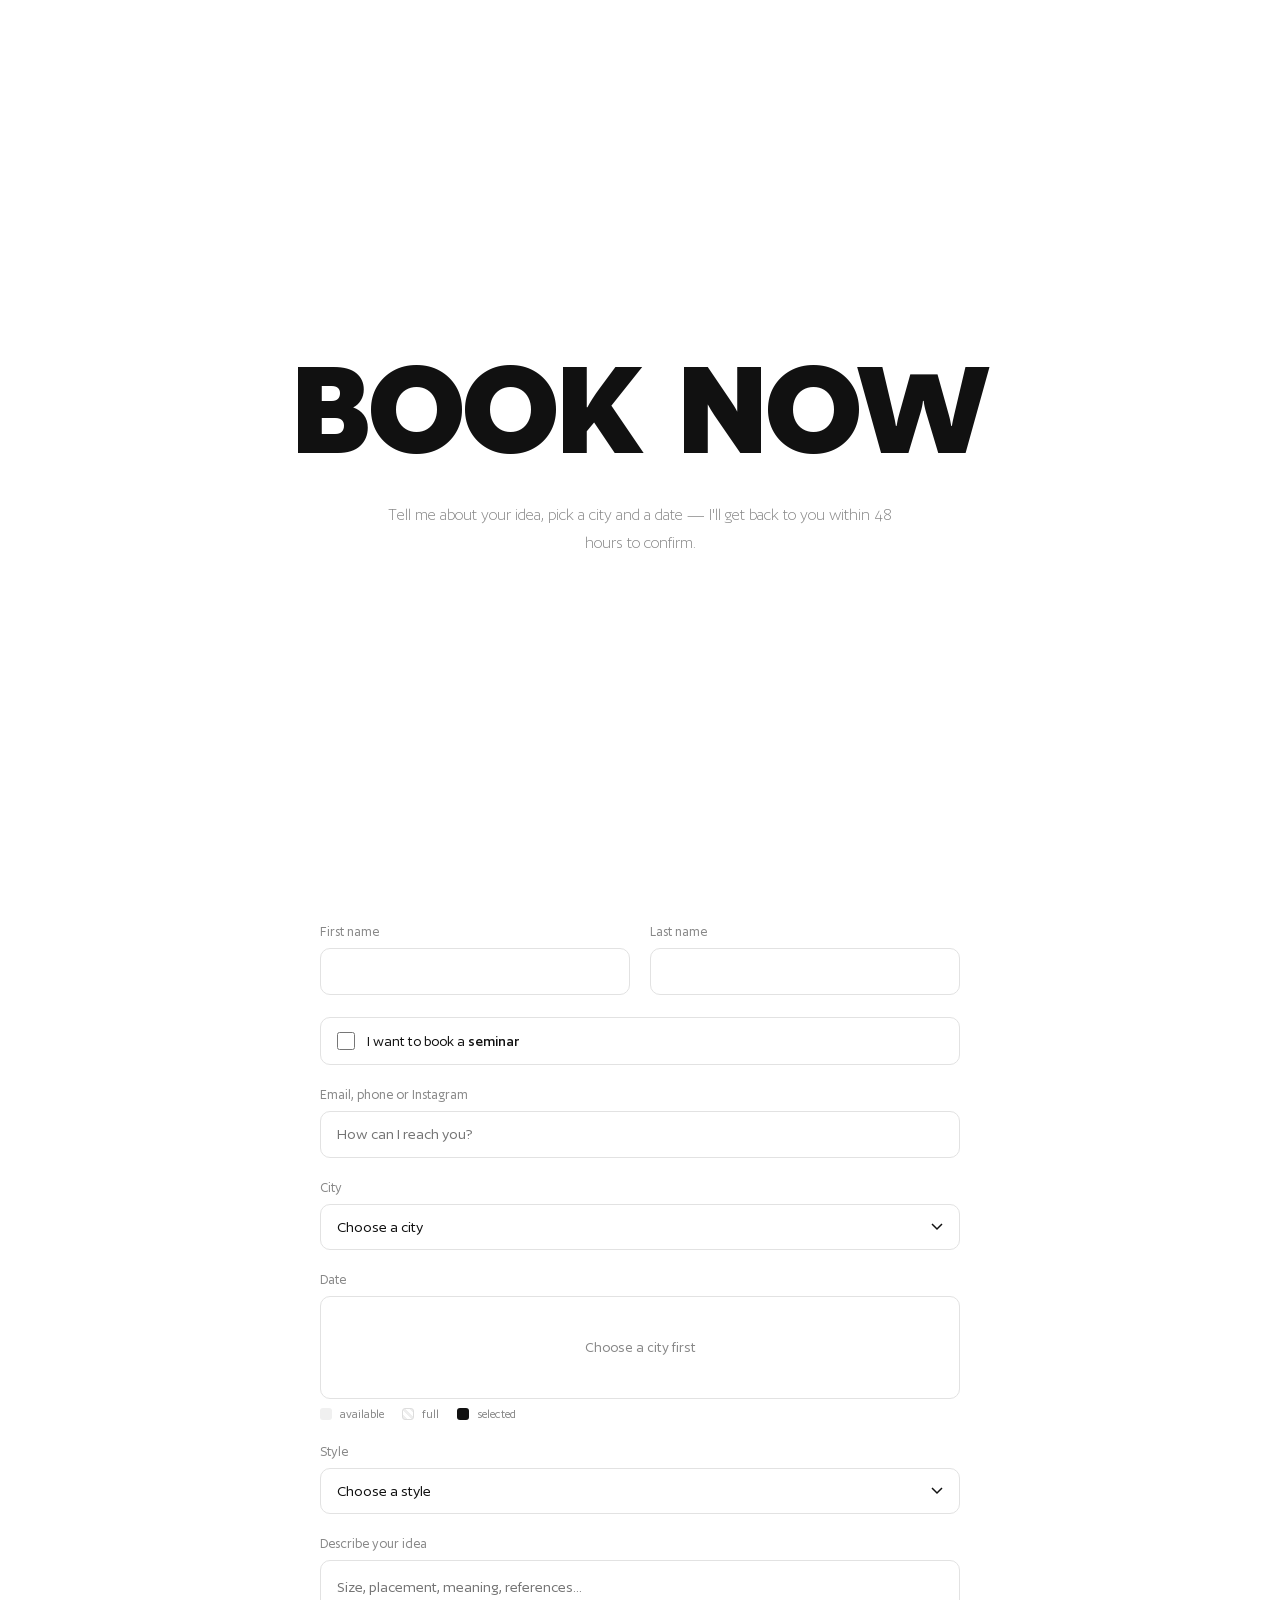
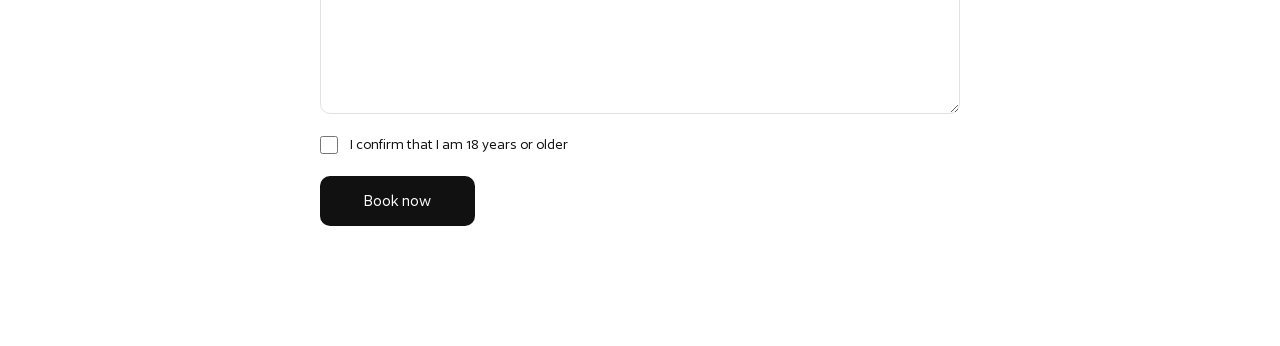
<file: book.html>
<!DOCTYPE html>
<html lang="en">
<head>
<meta charset="UTF-8">
<meta name="viewport" content="width=device-width, initial-scale=1.0">
<title>Book now — Rauf Asgarov</title>
<meta name="description" content="Book a tattoo session or seminar with Rauf Asgarov.">
<link rel="icon" type="image/png" href="assets/favicon.png">
<link rel="apple-touch-icon" href="assets/favicon.png">
<link rel="canonical" href="https://4sgarov.com/book.html">
<meta property="og:type" content="website">
<meta property="og:site_name" content="Rauf Asgarov">
<meta property="og:title" content="Book now — Rauf Asgarov">
<meta property="og:description" content="Book a tattoo session or seminar with Rauf Asgarov.">
<meta property="og:url" content="https://4sgarov.com/book.html">
<meta property="og:image" content="https://4sgarov.com/assets/og.jpg">
<meta property="og:image:width" content="1200">
<meta property="og:image:height" content="630">
<meta name="twitter:card" content="summary_large_image">
<link rel="stylesheet" href="css/style.css?v=202609121531">
</head>
<body class="book-page">

<button class="menu-btn" aria-label="Open menu" aria-expanded="false">
  <span></span><span></span><span></span>
</button>

<nav class="drawer">
  <a href="about.html" class="nav-link">About me</a>
  <a href="portfolio.html" class="nav-link">Portfolio</a>
  <a href="book.html" class="nav-link">Book now</a>
  <a href="academy.html" class="nav-link">Academy</a>
  <a href="news.html" class="nav-link">News</a>
  <a href="contact.html" class="nav-link">Contact</a>
</nav>

<section class="portfolio-hero">
  <h1 class="portfolio-title book-title">
    <span>BOOK</span>
    <span>NOW</span>
  </h1>
  <p class="book-intro"></p>
</section>

<section class="book">
  <form class="book-form" id="book-form" novalidate>
    <div class="row-2">
      <label class="bf-field"><span>First name</span><input type="text" name="firstName" required autocomplete="given-name"></label>
      <label class="bf-field"><span>Last name</span><input type="text" name="lastName" required autocomplete="family-name"></label>
    </div>

    <label class="bf-check bf-seminar">
      <input type="checkbox" name="seminar" value="1">
      <span>I want to book a <b>seminar</b></span>
    </label>

    <label class="bf-field"><span>Email, phone or Instagram</span><input type="text" name="contact" required autocomplete="email" placeholder="How can I reach you?"></label>

    <label class="bf-field"><span>City</span>
      <select name="location" required><option value="">Choose a city</option></select>
    </label>

    <div class="bf-field">
      <span>Date</span>
      <input type="hidden" name="date">
      <div class="cal" id="cal"><div class="cal-empty">Choose a city first</div></div>
      <div class="cal-legend"><span><i class="lg-free"></i> available</span><span><i class="lg-full"></i> full</span><span><i class="lg-sel"></i> selected</span></div>
    </div>
    <p class="bf-note" id="loc-note"></p>

    <div class="tattoo-only">
    <label class="bf-field"><span>Style</span>
      <select name="service" required><option value="">Choose a style</option></select>
    </label>
    </div>

    <div class="bf-images" id="images" hidden>
      <div class="bf-upload" id="upload1">
        <span class="bf-upload-label">Reference design <em>required</em></span>
        <label class="bf-drop">
          <input type="file" name="image1" accept="image/*" hidden>
          <span class="bf-drop-text">Tap to add an image</span>
          <img alt="" hidden>
        </label>
      </div>
      <div class="bf-upload" id="upload2" hidden>
        <span class="bf-upload-label">Photo of the tattoo to cover <em>required</em></span>
        <label class="bf-drop">
          <input type="file" name="image2" accept="image/*" hidden>
          <span class="bf-drop-text">Tap to add an image</span>
          <img alt="" hidden>
        </label>
      </div>
    </div>

    <label class="bf-field"><span id="idea-label">Describe your idea</span><textarea name="idea" rows="5" required placeholder="Size, placement, meaning, references…"></textarea></label>

    <label class="bf-check seminar-only" hidden>
      <input type="checkbox" name="terms" value="1">
      <span id="seminar-terms">Seminar price starts from $100 per day. If that works for you, tick to accept the terms.</span>
    </label>

    <label class="bf-check">
      <input type="checkbox" name="adult" required>
      <span>I confirm that I am 18 years or older</span>
    </label>

    <input type="text" name="website" class="bf-hp" tabindex="-1" autocomplete="off">

    <p class="bf-error" id="book-error" hidden></p>
    <button type="submit" class="bf-submit">Book now</button>
  </form>

  <div class="book-done" id="book-done" hidden>
    <h2>Request sent</h2>
    <p>Thank you — I'll get back to you soon.</p>
  </div>
</section>

<script src="js/menu.js?v=202609121531"></script>
<script src="js/site.js?v=202609121531"></script>
<script src="js/book.js?v=202609121531"></script>
</body>
</html>
</file>
<file: css/style.css>
/* ---------- Reset & base ---------- */
* { margin: 0; padding: 0; box-sizing: border-box; }

@font-face {
  font-family: 'Author';
  src: url('../assets/fonts/Author-Variable.woff2') format('woff2');
  font-weight: 200 700;
  font-style: normal;
  font-display: swap;
}
/* Author has no ə/Ə — those two letters fall through to a tiny Inter subset, scaled to Author's x-height */
@font-face { font-family: 'Author Schwa'; src: url('../assets/fonts/Author-Schwa-300-s925b.woff2') format('woff2'); font-weight: 200 300; unicode-range: U+0259, U+018F; font-display: swap; }
@font-face { font-family: 'Author Schwa'; src: url('../assets/fonts/Author-Schwa-400-s925b.woff2') format('woff2'); font-weight: 400; unicode-range: U+0259, U+018F; font-display: swap; }
@font-face { font-family: 'Author Schwa'; src: url('../assets/fonts/Author-Schwa-500-s925b.woff2') format('woff2'); font-weight: 500; unicode-range: U+0259, U+018F; font-display: swap; }
@font-face { font-family: 'Author Schwa'; src: url('../assets/fonts/Author-Schwa-600-s925b.woff2') format('woff2'); font-weight: 600; unicode-range: U+0259, U+018F; font-display: swap; }
@font-face { font-family: 'Author Schwa'; src: url('../assets/fonts/Author-Schwa-800-s925b.woff2') format('woff2'); font-weight: 700 900; unicode-range: U+0259, U+018F; font-display: swap; }

:root {
  --bg: #ffffff;
  --surface-2: #f0f0f0;
  --border: #e2e2e2;
  --text: #111111;
  --muted: #888888;
  --red: #c8262f;
  --font-display: 'Anton', 'Inter', sans-serif;
  --font-body: 'Author', 'Author Schwa', 'Inter', sans-serif;
  --sidebar-w: 560px;
}

html { height: 100%; }
body.home {
  height: 100%;
  overflow: hidden;
}

body {
  background: var(--bg);
  color: var(--text);
  font-family: var(--font-body);
  font-variant-ligatures: none;
  -webkit-font-variant-ligatures: none;
}

a { color: inherit; text-decoration: none; }

.sr-only { position: absolute; width: 1px; height: 1px; overflow: hidden; clip: rect(0 0 0 0); white-space: nowrap; }

/* ---------- Entrance animations ---------- */
.reveal { opacity: 0; transform: translateY(-48px); transition: opacity 1.1s cubic-bezier(0.37, 0, 0.63, 1), transform 1.1s cubic-bezier(0.37, 0, 0.63, 1); }
.reveal.in { opacity: 1; transform: none; }
/* letter-by-letter headings: the heading itself only clips, letters do the moving */
.reveal.letters { opacity: 1; transform: none; transition: none; }
.letters .ltr { display: inline-block; opacity: 0; transform: translateX(-0.45em); transition: opacity 1.5s cubic-bezier(0.37, 0, 0.63, 1), transform 1.5s cubic-bezier(0.37, 0, 0.63, 1); }
.letters.in .ltr, .reveal.in .ltr { opacity: 1; transform: none; }
.grid .card.reveal:hover { transition-duration: 0.25s; }

/* ---------- Page ---------- */
.page {
  display: flex;
  height: 100vh;
  width: 100vw;
}

/* ---------- Sidebar ---------- */
.sidebar {
  width: var(--sidebar-w);
  flex-shrink: 0;
  display: flex;
  flex-direction: column;
  justify-content: center;
  padding: 56px 40px 56px 120px;
}

.sidebar-nav {
  display: flex;
  flex-direction: column;
  gap: 0;
}
.nav-link {
  font-size: 3.6rem;
  font-weight: 600;
  color: var(--text);
  white-space: nowrap;
  text-transform: uppercase;
  line-height: 0.95;
  padding: 0;
  transition: color 0.2s ease;
}
.nav-link:hover {
  color: var(--red);
}

/* ---------- Blank area ---------- */
.blank-area {
  flex: 1;
}

/* ---------- Home cover (from admin) ---------- */
.cover {
  position: fixed;
  inset: 0;
  z-index: 0;
  background: #000;
  overflow: hidden;
}
.cover:empty { display: none; }
.cover img, .cover video,
.hero img, .hero video {
  width: 100%;
  height: 100%;
  object-fit: cover;
  display: block;
}
.home .page { position: relative; z-index: 1; }


/* ---------- Responsive ---------- */
@media (max-width: 640px) {
  .page { flex-direction: column; }
  .sidebar {
    width: 100%;
    flex: 1;
    justify-content: center;
    padding: 36px 28px;
  }
  .blank-area { display: none; }
}

/* ---------- About page ---------- */
/* Hamburger + drawer */
.menu-btn {
  position: fixed;
  top: 24px;
  right: 24px;
  z-index: 30;
  width: 44px;
  height: 44px;
  padding: 10px;
  background: none;
  border: 0;
  cursor: pointer;
  display: flex;
  flex-direction: column;
  justify-content: space-between;
  mix-blend-mode: difference;
}
.menu-btn span {
  display: block;
  height: 2px;
  background: #fff;
  transition: transform 0.25s ease, opacity 0.25s ease;
}
.menu-open .menu-btn span:nth-child(1) { transform: translateY(11px) rotate(45deg); }
.menu-open .menu-btn span:nth-child(2) { opacity: 0; }
.menu-open .menu-btn span:nth-child(3) { transform: translateY(-11px) rotate(-45deg); }

.drawer {
  position: fixed;
  inset: 0;
  z-index: 25;
  background: #000;
  display: flex;
  flex-direction: column;
  justify-content: center;
  padding: 56px 40px 56px 120px;
  opacity: 0;
  visibility: hidden;
  transition: opacity 0.3s ease, visibility 0.3s ease;
}
.drawer .nav-link { color: #fff; }
.drawer .nav-link:hover { color: #999; }
.menu-open .drawer { opacity: 1; visibility: visible; }
.menu-open { overflow: hidden; }

@media (max-width: 640px) {
  .drawer { padding: 36px 28px; }
}

.hero {
  position: relative;
  width: 100vw;
  height: 100vh;
  height: 100dvh;
  background: #000;
  overflow: hidden;
}

.about {
  padding: 80px 40px 112px;
}
.about-head {
  text-align: left;
}
.about-name {
  font-size: clamp(2.6rem, 8vw, 5rem);
  font-weight: 400;
  line-height: 1;
}
.about-role {
  margin-top: 12px;
  font-size: 1.2rem;
  font-weight: 300;
  color: var(--muted);
}
.about-cols {
  display: grid;
  grid-template-columns: repeat(2, 1fr);
  gap: 64px;
  margin-top: 64px;
}
.about-heading {
  margin-bottom: 14px;
  font-size: 1.4rem;
  font-weight: 500;
  color: var(--red);
}
.about-text {
  font-size: 1.05rem;
  font-weight: 300;
  line-height: 1.7;
  color: var(--text);
  white-space: pre-line;
}

@media (max-width: 900px) {
  .about-cols { grid-template-columns: 1fr; gap: 36px; }
}
@media (max-width: 640px) {
  .about { padding: 56px 28px 80px; }
  .about-cols { margin-top: 44px; }
}

/* ---------- Academy page ---------- */
.academy-hero {
  position: relative;
  width: 100vw;
  height: 100vh;
  height: 100dvh;
  background: var(--bg);
  overflow: hidden;
}
.academy-hero .hero { position: absolute; inset: 0; width: 100%; height: 100%; background: transparent; }
.academy-hero .hero:empty { display: none; }
.academy {
  position: relative;
  z-index: 1;
  height: 100%;
  display: flex;
  flex-direction: column;
  justify-content: center;
  max-width: 900px;
  padding: 0 40px 0 120px;
}
.academy-headline {
  font-size: clamp(2.8rem, 7vw, 5.5rem);
  font-weight: 700;
  line-height: 1.02;
  letter-spacing: -0.02em;
  max-width: 900px;
  white-space: pre-line;
}
.academy-text {
  margin-top: 32px;
  font-size: clamp(1.15rem, 1.8vw, 1.45rem);
  font-weight: 400;
  line-height: 1.6;
  max-width: 640px;
  white-space: pre-line;
}
/* On top of a photo/video: white text with a soft shade from the left */
.has-cover .academy { color: #fff; }
.has-cover .academy-hero::before {
  content: '';
  position: absolute; inset: 0; z-index: 1;
  background: linear-gradient(90deg, rgba(0,0,0,0.55) 0%, rgba(0,0,0,0.25) 55%, rgba(0,0,0,0) 100%);
  pointer-events: none;
}
/* Programs */
.programs {
  display: grid;
  grid-template-columns: repeat(3, 1fr);
  gap: 32px;
  max-width: 1240px;
  margin: 0 auto;
  padding: 96px 40px 120px;
}
.program {
  display: flex;
  flex-direction: column;
  min-height: 600px;
  padding: 44px 40px;
  border: 1px solid var(--border);
  border-radius: 20px;
  background: var(--bg);
}
.program-title {
  font-size: 2rem;
  font-weight: 700;
  margin-bottom: 18px;
}
.program-text {
  font-size: 1.2rem;
  font-weight: 300;
  line-height: 1.65;
  flex: 1;
}
.program-text p + p, .program-text p + ul { margin-top: 14px; }
.program-logo { display: block; max-width: 200px; max-height: 110px; margin: 26px 0 22px; object-fit: contain; }
.program-text ul { list-style: none; padding: 0; }
.program-text li { position: relative; padding-left: 22px; font-size: 1.45rem; font-weight: 400; line-height: 1.65; }
.program-text li::before {
  content: '';
  position: absolute; left: 0; top: 0.72em;
  width: 8px; height: 8px; border-radius: 50%;
  background: var(--text);
}
.program-foot { display: flex; justify-content: flex-end; margin-top: 28px; min-height: 0; }
.program-price {
  display: inline-block;
  padding: 10px 22px;
  border-radius: 20px;
  border: 1px solid var(--text);
  font-size: 1.15rem;
  font-weight: 500;
  line-height: 1.2;
}
.program-price.is-free { background: var(--text); color: #fff; }
.program-btn {
  align-self: stretch;
  text-align: center;
  margin-top: 16px;
  padding: 17px 34px;
  border-radius: 12px;
  background: #111;
  color: #fff;
  font-size: 1.15rem;
  transition: opacity 0.2s ease;
}
.program-btn:hover { opacity: 0.85; }

/* Card colours */
.program--grey { background: var(--surface-2); border-color: var(--surface-2); }
.program--red { background: #1e293b; border-color: #1e293b; color: #fff; }
.program--black { background: #111; border-color: #111; color: #fff; }
.program--red .program-text li::before,
.program--black .program-text li::before { background: #fff; }
.program--red .program-price,
.program--black .program-price { border-color: #fff; }
.program--red .program-price.is-free,
.program--black .program-price.is-free { background: #fff; color: #111; }
.program--red .program-btn,
.program--black .program-btn { background: #fff; color: #111; }
@media (max-width: 900px) {
  .programs { grid-template-columns: 1fr; grid-auto-rows: 1fr; gap: 24px; }
  .program { padding: 44px 32px; }
}
@media (max-width: 640px) {
  .academy { padding: 0 28px; }
  .academy-text { margin-top: 20px; }
  .programs { padding: 64px 28px 80px; }
}

/* ---------- Contact page ---------- */
.contact {
  max-width: 1200px;
  padding: 120px 40px 120px 120px;
}
.contact-title {
  font-size: clamp(2.6rem, 6vw, 4rem);
  font-weight: 700;
  line-height: 1;
  margin-bottom: 56px;
}
.guest { margin-bottom: 56px; }
.guest-title {
  font-size: 1.6rem;
  font-weight: 700;
  line-height: 1;
  margin-bottom: 18px;
}
.guest-list { list-style: none; display: flex; flex-direction: column; gap: 10px; }
.guest-list li { display: flex; align-items: center; gap: 14px; font-size: 1.25rem; }
.g-flag { font-size: 1.6rem; line-height: 1; }
.g-place { font-weight: 500; }
.g-dates { color: var(--muted); font-weight: 300; }

.socials {
  list-style: none;
  display: grid;
  grid-template-columns: repeat(2, minmax(0, 300px));
  gap: 16px;
  margin-bottom: 64px;
}
.socials a {
  display: flex;
  align-items: center;
  gap: 16px;
  padding: 16px 22px;
  border: 1px solid var(--text);
  border-radius: 20px;
  font-size: 1.1rem;
  transition: background 0.2s ease, color 0.2s ease;
}
.socials a:hover { background: var(--text); color: #fff; }
.s-icon { display: inline-flex; width: 24px; height: 24px; flex-shrink: 0; }
.s-icon svg { width: 100%; height: 100%; fill: none; stroke: currentColor; stroke-width: 1.6; stroke-linecap: round; stroke-linejoin: round; }
.s-text { display: flex; flex-direction: column; gap: 2px; min-width: 0; }
.s-label { font-weight: 500; }
.s-handle { color: var(--muted); font-weight: 300; font-size: 0.95rem; overflow: hidden; text-overflow: ellipsis; white-space: nowrap; }
.socials a:hover .s-handle { color: rgba(255,255,255,0.7); }

.map { width: 100%; max-width: 616px; aspect-ratio: 16 / 10; border-radius: 20px; overflow: hidden; background: var(--surface-2); }
.map iframe { width: 100%; height: 100%; border: 0; display: block; }
.contact-page [hidden] { display: none !important; }

@media (max-width: 640px) {
  .contact { padding: 96px 28px 80px; }
  .socials { grid-template-columns: 1fr; }
  .map { aspect-ratio: 4 / 3; }
}

/* ---------- News page ---------- */
.news {
  max-width: 1200px;
  margin: 0 auto;
  padding: 120px 40px 120px;
}
.news-title {
  font-size: clamp(2.6rem, 6vw, 4rem);
  font-weight: 700;
  line-height: 1;
  margin-bottom: 48px;
}
.n-date { color: var(--muted); font-weight: 300; }
.n-cat {
  display: inline-block;
  padding: 6px 12px;
  border-radius: 10px;
  background: var(--red);
  color: #fff;
  font-weight: 600;
  text-transform: uppercase;
  letter-spacing: 0.06em;
  font-size: 0.78rem;
  line-height: 1.2;
}
.n-cat:empty { display: none; }
.meta-row, .post-meta { display: flex; align-items: center; gap: 14px; font-size: 0.95rem; }

/* Featured card */
.featured {
  display: grid;
  grid-template-columns: minmax(0, 1.25fr) minmax(0, 1fr);
  gap: 0;
  align-items: stretch;
  margin-bottom: 20px;
  border: 1px solid var(--border);
  border-radius: 20px;
  overflow: hidden;
  color: inherit;
  transition: border-color 0.2s ease, transform 0.2s ease;
}
.featured:hover { border-color: var(--text); transform: translateY(-2px); }
.featured-img {
  position: relative;
  width: 100%;
  min-width: 0;
  aspect-ratio: 1.91 / 1;
  background: var(--surface-2);
  overflow: hidden;
}
.featured-img img, .card-thumb img { position: absolute; inset: 0; width: 100%; height: 100%; object-fit: cover; display: block; }
.featured-body { padding: 32px 36px; min-width: 0; display: flex; flex-direction: column; justify-content: center; }
.featured-title {
  font-size: clamp(1.6rem, 3vw, 2.3rem);
  font-weight: 700;
  line-height: 1.15;
  margin-bottom: 14px;
}

/* Other cards */
.news-cards { display: flex; flex-direction: column; gap: 16px; }
.news-card {
  display: grid;
  grid-template-columns: minmax(0, 300px) minmax(0, 1fr);
  gap: 0;
  align-items: stretch;
  border: 1px solid var(--border);
  border-radius: 20px;
  overflow: hidden;
  color: inherit;
  transition: border-color 0.2s ease, transform 0.2s ease;
}
.news-card:hover { border-color: var(--text); transform: translateY(-2px); }
.card-thumb { position: relative; width: 100%; min-width: 0; aspect-ratio: 1.91 / 1; background: var(--surface-2); overflow: hidden; }
.card-head { font-size: 1.35rem; font-weight: 700; line-height: 1.25; margin-bottom: 12px; }
.card-info { padding: 22px 28px; min-width: 0; display: flex; flex-direction: column; justify-content: center; }
.news-empty { color: var(--muted); }
.views { display: inline-flex; align-items: center; gap: 6px; color: var(--muted); font-size: 0.9rem; font-weight: 300; }
.views svg { width: 18px; height: 18px; }
.featured, .news-card { position: relative; }
.featured > .views, .news-card > .views { position: absolute; right: 22px; bottom: 16px; }
.post-foot { display: flex; justify-content: flex-end; margin-top: 32px; }

/* Post modal */
.post-modal { position: fixed; inset: 0; z-index: 60; display: flex; align-items: center; justify-content: center; padding: 24px; }
.post-backdrop { position: absolute; inset: 0; background: rgba(0,0,0,0.6); }
.post-wrap {
  position: relative;
  width: 100%;
  max-width: 900px;
  max-height: calc(100vh - 48px);
  max-height: calc(100dvh - 48px);
  display: flex;
}
.post {
  width: 100%;
  overflow-y: auto;
  background: var(--bg);
  border-radius: 20px;
  padding: 44px 56px 64px;
}
.post-open { overflow: hidden; }
.post-close {
  position: absolute;
  top: 10px;
  right: 12px;
  width: 44px; height: 44px;
  border: 0; border-radius: 50%;
  background: var(--bg);
  font: inherit; font-size: 2rem; line-height: 1;
  color: var(--muted); cursor: pointer;
  z-index: 2;
}
.post-meta { padding-right: 52px; }
.post-close:hover { color: var(--text); }
.post-meta { margin-bottom: 18px; }
.n-link { color: var(--text); text-decoration: underline; text-underline-offset: 3px; }
.lang-toggle { margin-left: auto; display: inline-flex; border: 1px solid var(--border); border-radius: 8px; overflow: hidden; }
.lang-toggle button { border: 0; background: none; padding: 6px 12px; font: inherit; font-size: 0.8rem; font-weight: 500; letter-spacing: 0.06em; color: var(--muted); cursor: pointer; }
.lang-toggle button.is-on { background: #111; color: #fff; }
.lang-toggle[hidden] { display: none; }
.n-link:hover { color: var(--red); }
.post-cover { margin-bottom: 28px; }
.post-cimg { display: block; width: 100%; aspect-ratio: 1.91 / 1; object-fit: cover; border-radius: 16px; }
.post-title { font-size: clamp(1.9rem, 4vw, 2.8rem); font-weight: 700; line-height: 1.08; letter-spacing: -0.01em; margin-bottom: 22px; }
.post-text { font-size: 1.05rem; font-weight: 400; line-height: 1.5; max-width: 720px; }
.post-text p:first-child { text-indent: 1em; }
.post-text p + p { margin-top: 10px; }
.post-text p + ul, .post-text ul + p, .post-text img + p { margin-top: 12px; }
.post-text ul { padding-left: 20px; }
.post-text li + li { margin-top: 3px; }
.post-inline { display: block; width: auto; height: auto; max-width: 100%; max-height: 640px; border-radius: 16px; margin: 28px 0; }
.post-inline.float-left, .post-inline.float-right { width: 46%; max-height: none; margin: 4px 0 6px; }
.post-inline.float-left { float: left; margin-right: 18px; }
.post-inline.float-right { float: right; margin-left: 18px; }
.post-text img.float-left + p, .post-text img.float-right + p { margin-top: 0; }
.post-text::after { content: ''; display: block; clear: both; }
.post-gallery { display: flex; flex-wrap: wrap; gap: 14px; margin-top: 30px; }
.post-gimg { display: block; height: auto; width: auto; max-width: 100%; max-height: 560px; border-radius: 16px; }
.news-page [hidden] { display: none !important; }

@media (max-width: 760px) {
  .news { padding: 96px 28px 80px; }
  .post-modal { padding: 0; align-items: stretch; }
  .post-wrap { max-width: none; max-height: none; height: 100%; }
  .post { border-radius: 0; padding: 28px 24px 48px; }
  .post-gimg, .post-inline { max-height: none; }
  .post-inline.float-left, .post-inline.float-right { float: none; width: 100%; margin: 20px 0; }
  /* meta: category and EN/AZ on one row, date under the category; × above everything in the corner */
  .post { padding-top: 48px; }
  .post-meta { display: grid; grid-template-columns: 1fr auto; gap: 6px 10px; align-items: center; padding-right: 0; }
  .post-meta .n-cat { grid-column: 1; grid-row: 1; justify-self: start; }
  .post-meta .n-date { grid-column: 1; grid-row: 2; }
  .post-meta .n-link { grid-column: 1; grid-row: 3; }
  .post-meta .lang-toggle { grid-column: 2; grid-row: 1; margin: 0; align-self: center; }
  .post-close { top: 10px; right: 12px; width: 28px; height: 28px; font-size: 1.35rem; background: none; border: 1px solid var(--border); border-radius: 8px; color: var(--text); }
  .lang-toggle button { padding: 5px 10px; }
  .featured { grid-template-columns: 1fr; }
  .featured-body { padding: 20px 22px 26px; }
  .featured-title { font-size: 1.4rem; }
  .news-card { grid-template-columns: 128px minmax(0, 1fr); }
  .card-thumb { aspect-ratio: auto; min-height: 100px; height: 100%; }
  .card-info { padding: 14px 44px 14px 14px; }
  .card-head { font-size: 1rem; margin-bottom: 8px; }
  .news-card .meta-row { gap: 8px; flex-wrap: wrap; font-size: 0.8rem; }
  .news-card .n-cat { padding: 4px 8px; font-size: 0.68rem; }
  .news-card > .views { right: 12px; bottom: 10px; font-size: 0.8rem; }
}

/* ---------- Portfolio page ---------- */
.portfolio-hero {
  width: 100vw;
  height: 100vh;
  height: 100dvh;
  background: var(--bg);
  display: flex;
  align-items: center;
  justify-content: center;
  text-align: center;
}
.portfolio-title {
  display: flex;
  flex-direction: column;
  font-size: clamp(3.5rem, 12vw, 9rem);
  font-weight: 700;
  line-height: 0.9;
  letter-spacing: -0.02em;
}

/* ---------- Portfolio works ---------- */
.works {
  max-width: 1200px;
  margin: 0 auto;
  padding: 24px 40px 96px;
}

.filters {
  display: flex;
  flex-wrap: wrap;
  gap: 8px 28px;
  margin-bottom: 40px;
}
.filter {
  background: none;
  border: 0;
  padding: 6px 0;
  font: inherit;
  font-size: 1.05rem;
  color: var(--muted);
  cursor: pointer;
  border-bottom: 1.5px solid transparent;
  transition: color 0.2s ease, border-color 0.2s ease;
}
.filter:hover { color: var(--text); }
.filter.is-active { color: var(--text); border-bottom-color: var(--text); }

.grid {
  display: grid;
  grid-template-columns: repeat(3, 1fr);
  gap: 28px;
}

.card {
  display: block;
  border-radius: 10px;
  overflow: hidden;
  background: var(--bg);
  border: 1px solid var(--border);
  color: var(--text);
  transition: transform 0.25s ease;
}
a.card:hover { transform: translateY(-4px); }
.card[hidden] { display: none; }
.card-img {
  aspect-ratio: 3 / 4;
  background: #000;
}
.card-img img {
  width: 100%;
  height: 100%;
  object-fit: cover;
  display: block;
}
.card-body {
  padding: 16px 18px 18px;
}
.card-title {
  font-size: 1.15rem;
  font-weight: 500;
  margin-bottom: 4px;
}
.card-genre {
  font-size: 0.95rem;
  font-weight: 300;
  color: var(--muted);
}

@media (max-width: 900px) {
  .grid { grid-template-columns: repeat(2, 1fr); }
}

/* Mobile: slideshow */
@media (max-width: 640px) {
  .works { padding: 16px 0 64px; }
  .filters {
    padding: 0 28px;
    margin-bottom: 28px;
    flex-wrap: nowrap;
    overflow-x: auto;
    scrollbar-width: none;
  }
  .filters::-webkit-scrollbar { display: none; }
  .filter { white-space: nowrap; }

  .grid {
    display: flex;
    gap: 16px;
    overflow-x: auto;
    scroll-snap-type: x mandatory;
    padding: 0 28px;
    scrollbar-width: none;
    -webkit-overflow-scrolling: touch;
  }
  .grid::-webkit-scrollbar { display: none; }
  .card {
    flex: 0 0 80%;
    scroll-snap-align: center;
  }
}

/* ---------- Book now ---------- */
.portfolio-hero { flex-direction: column; gap: 28px; padding: 0 28px; }
.book-title { flex-direction: row; gap: 0.25em; }
.book-intro {
  max-width: 520px;
  font-size: 1.1rem;
  font-weight: 300;
  line-height: 1.6;
  color: var(--muted);
}
.book-intro:empty { display: none; }

.book {
  max-width: 720px;
  margin: 0 auto;
  padding: 24px 40px 120px;
}
.book-form { display: flex; flex-direction: column; gap: 22px; }
.row-2 { display: grid; grid-template-columns: 1fr 1fr; gap: 20px; }

.bf-field { display: flex; flex-direction: column; gap: 8px; }
.bf-field > span { font-size: 0.9rem; color: var(--muted); }
.bf-field input, .bf-field select, .bf-field textarea {
  width: 100%;
  padding: 14px 16px;
  border: 1px solid var(--border);
  border-radius: 10px;
  background: var(--bg);
  font: inherit;
  font-size: 1rem;
  color: var(--text);
  transition: border-color 0.2s ease;
}
.bf-field input:focus, .bf-field select:focus, .bf-field textarea:focus { outline: none; border-color: var(--text); }
.bf-field input:disabled { opacity: 0.45; }
.bf-field select {
  appearance: none;
  -webkit-appearance: none;
  background-image: url("data:image/svg+xml,%3Csvg xmlns='http://www.w3.org/2000/svg' width='12' height='8' viewBox='0 0 12 8'%3E%3Cpath d='M1 1l5 5 5-5' fill='none' stroke='%23111' stroke-width='1.5'/%3E%3C/svg%3E");
  background-repeat: no-repeat;
  background-position: right 16px center;
  padding-right: 40px;
}
.bf-field textarea { resize: vertical; line-height: 1.55; min-height: 130px; }
/* Calendar */
.cal {
  border: 1px solid var(--border);
  border-radius: 10px;
  padding: 14px;
}
.cal-empty { color: var(--muted); font-size: 0.95rem; text-align: center; padding: 28px 0; }
.cal-head { display: flex; align-items: center; justify-content: space-between; margin-bottom: 10px; font-size: 1rem; }
.cal-nav {
  width: 36px; height: 36px;
  border: 1px solid var(--border); border-radius: 8px; background: none;
  font: inherit; font-size: 1.2rem; cursor: pointer; color: var(--text);
}
.cal-nav:hover { border-color: var(--text); }
.cal-nav:disabled { opacity: 0.3; cursor: default; }
.cal-grid { display: grid; grid-template-columns: repeat(7, 1fr); gap: 4px; }
.cal-wd { text-align: center; font-size: 0.75rem; color: var(--muted); padding: 4px 0; }
.cal-day {
  aspect-ratio: 1;
  border: 0; border-radius: 8px;
  background: var(--surface-2);
  font: inherit; font-size: 0.95rem; color: var(--text);
  cursor: pointer;
  transition: background 0.15s ease, color 0.15s ease;
}
.cal-day:hover { background: #ddd; }
.cal-day.is-out { background: none; color: #c8c8c8; cursor: default; }
.cal-day.is-full {
  background: repeating-linear-gradient(45deg, #eee 0 4px, #fff 4px 8px);
  color: #b0b0b0; text-decoration: line-through; cursor: not-allowed;
}
.cal-day.is-sel { background: #111; color: #fff; }
.cal-picked { display: flex; align-items: center; justify-content: space-between; font-size: 1rem; padding: 2px 4px; }
.cal-change { background: none; border: 0; font: inherit; font-size: 0.9rem; color: var(--muted); text-decoration: underline; cursor: pointer; }
.cal-change:hover { color: var(--text); }
.cal-legend { display: flex; gap: 18px; font-size: 0.8rem; color: var(--muted); }
.cal-legend i { display: inline-block; width: 12px; height: 12px; border-radius: 3px; vertical-align: -2px; margin-right: 5px; }
.lg-free { background: var(--surface-2); }
.lg-full { background: repeating-linear-gradient(45deg, #eee 0 3px, #fff 3px 6px); border: 1px solid #ddd; }
.lg-sel { background: #111; }

.bf-note { margin-top: -12px; font-size: 0.9rem; color: var(--muted); }
.bf-note:empty { display: none; }

.bf-images { display: grid; grid-template-columns: 1fr 1fr; gap: 20px; }
.bf-images.single { grid-template-columns: 1fr; max-width: 340px; }
.book [hidden], .academy-page [hidden] { display: none !important; }
.bf-upload { display: flex; flex-direction: column; gap: 8px; }
.bf-upload-label { font-size: 0.9rem; color: var(--muted); }
.bf-upload-label em { font-style: normal; color: var(--red); }
.bf-drop {
  position: relative;
  aspect-ratio: 4 / 3;
  border: 1px dashed #c8c8c8;
  border-radius: 10px;
  display: flex;
  align-items: center;
  justify-content: center;
  cursor: pointer;
  overflow: hidden;
  color: var(--muted);
  font-size: 0.95rem;
  transition: border-color 0.2s ease;
}
.bf-drop:hover { border-color: var(--text); }
.bf-drop img { position: absolute; inset: 0; width: 100%; height: 100%; object-fit: cover; }
.has-file .bf-drop { border-style: solid; }

.bf-check { display: flex; align-items: center; gap: 12px; font-size: 0.95rem; cursor: pointer; }
.bf-check b { font-weight: 500; }
.bf-seminar { padding: 14px 16px; border: 1px solid var(--border); border-radius: 10px; }
.bf-seminar:has(input:checked) { border-color: var(--text); }
.bf-check input { width: 18px; height: 18px; accent-color: #111; flex-shrink: 0; }
.bf-hp { position: absolute; left: -9999px; }
.bf-error { color: var(--red); font-size: 0.95rem; }

.bf-submit {
  align-self: flex-start;
  padding: 16px 44px;
  background: #111;
  color: #fff;
  border: 0;
  border-radius: 10px;
  font: inherit;
  font-size: 1.05rem;
  cursor: pointer;
  transition: opacity 0.2s ease;
}
.bf-submit:hover { opacity: 0.85; }
.bf-submit:disabled { opacity: 0.5; cursor: default; }

.book-done { text-align: center; padding: 40px 0; }
.book-done h2 { font-size: 2rem; font-weight: 400; margin-bottom: 10px; }
.book-done p { color: var(--muted); }

@media (max-width: 640px) {
  .book-title { flex-direction: column; gap: 0; }
  .book { padding: 16px 28px 80px; }
  .row-2, .bf-images { grid-template-columns: 1fr; }
  .bf-submit { align-self: stretch; }
}
</file>
